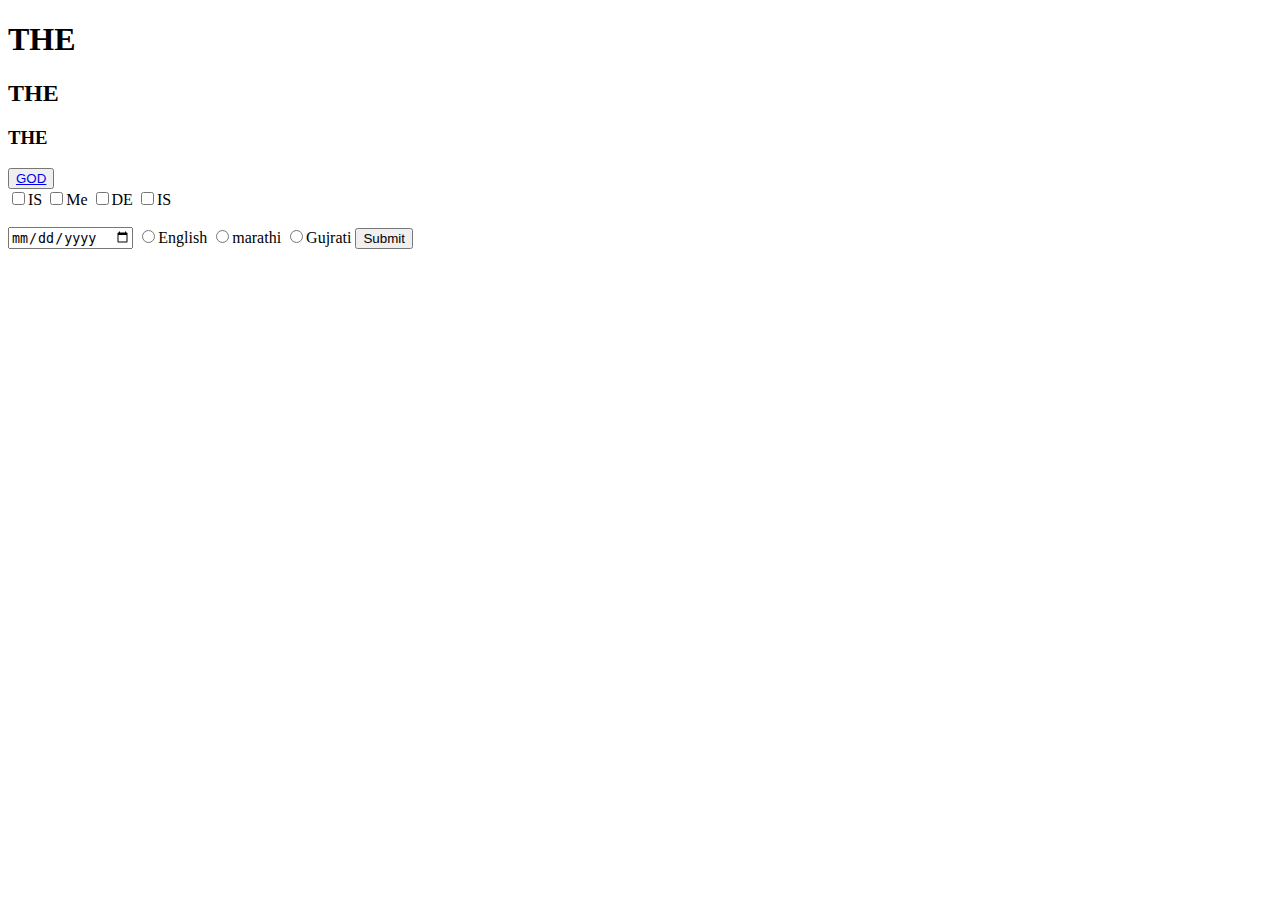
<file: code.html>
<!DOCTYPE html>
<html>
<head>
	<title>First Code</title>
</head>
<body>
<h1>THE</h1>
<h2>THE</h2>
<h3>THE</h3>
<button><a href="https://google.co.in">GOD</button></a> <br />

	<input type="checkbox" name="">IS 
	<input type="checkbox" name="">Me 
	<input type="checkbox" name="">DE 
	<input type="checkbox" name="">IS <br /><br />
<input type="date" name="">
<input type="radio" name="">English
<input type="radio" name="">marathi
<input type="radio" name="">Gujrati
<input type="submit" name="">
</body>
</html>
</file>
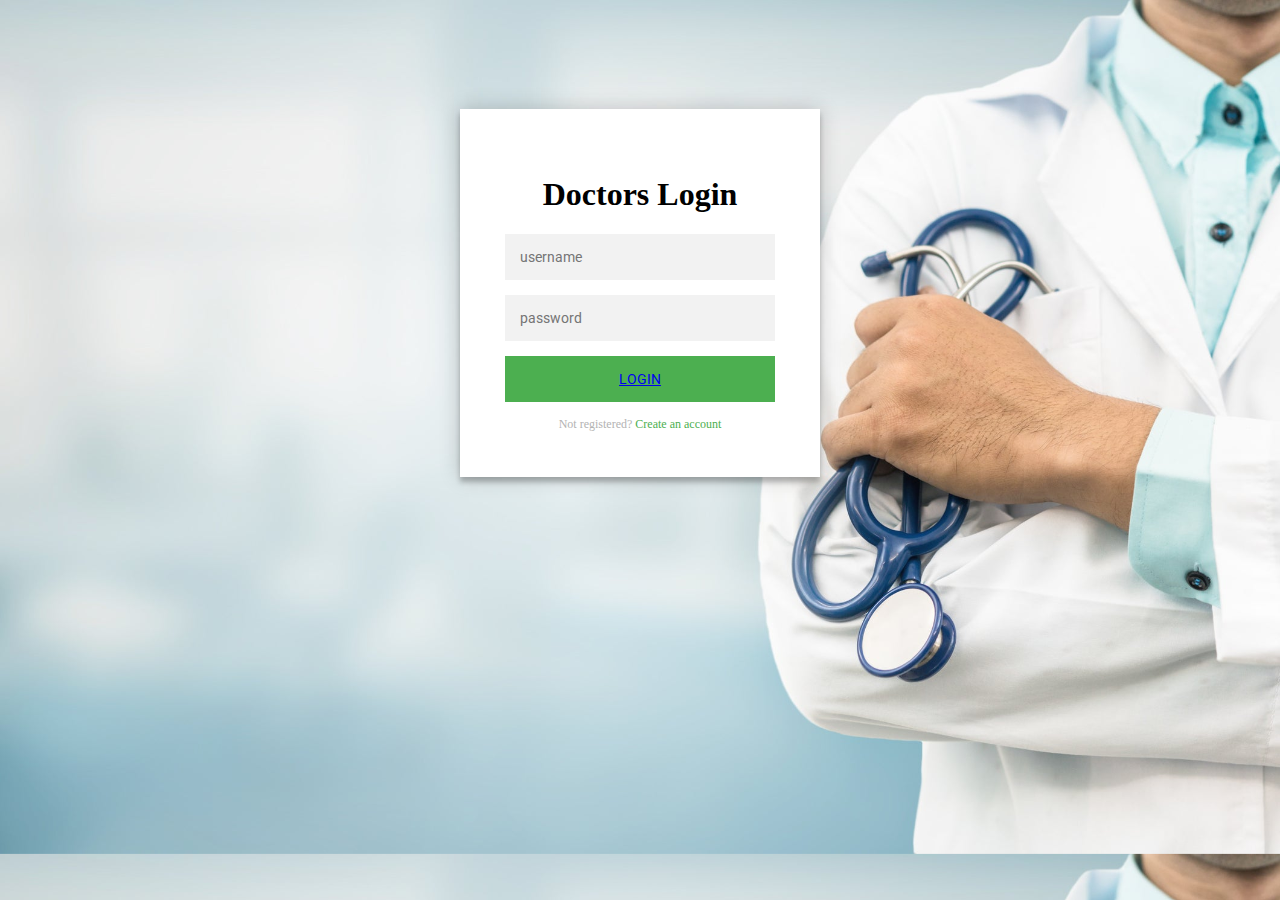
<file: doctorslogin.html>
<!DOCTYPE html>
<html>
<head>
<title>E-Case Paper</title>
<link rel="stylesheet" href="doctorslogin.css">
</head>
<body align="center">
<div class="whole">
<div class="login-page">
  <div class="form">
    <h1>Doctors Login</h1>
    <form class="login-form" action="login.php" method="POST">
      <input name="username" type="text" placeholder="username"/>
      <input name="password" type="password" placeholder="password"/>
      <button><a href="doctorsafterlogin.html">Login</button></a>
      <p class="message">Not registered? <a href="doctorssignupnew.html">Create an account</a></p>
    </form>
  </div>
</div>
</div>
</body>

</html>
</file>
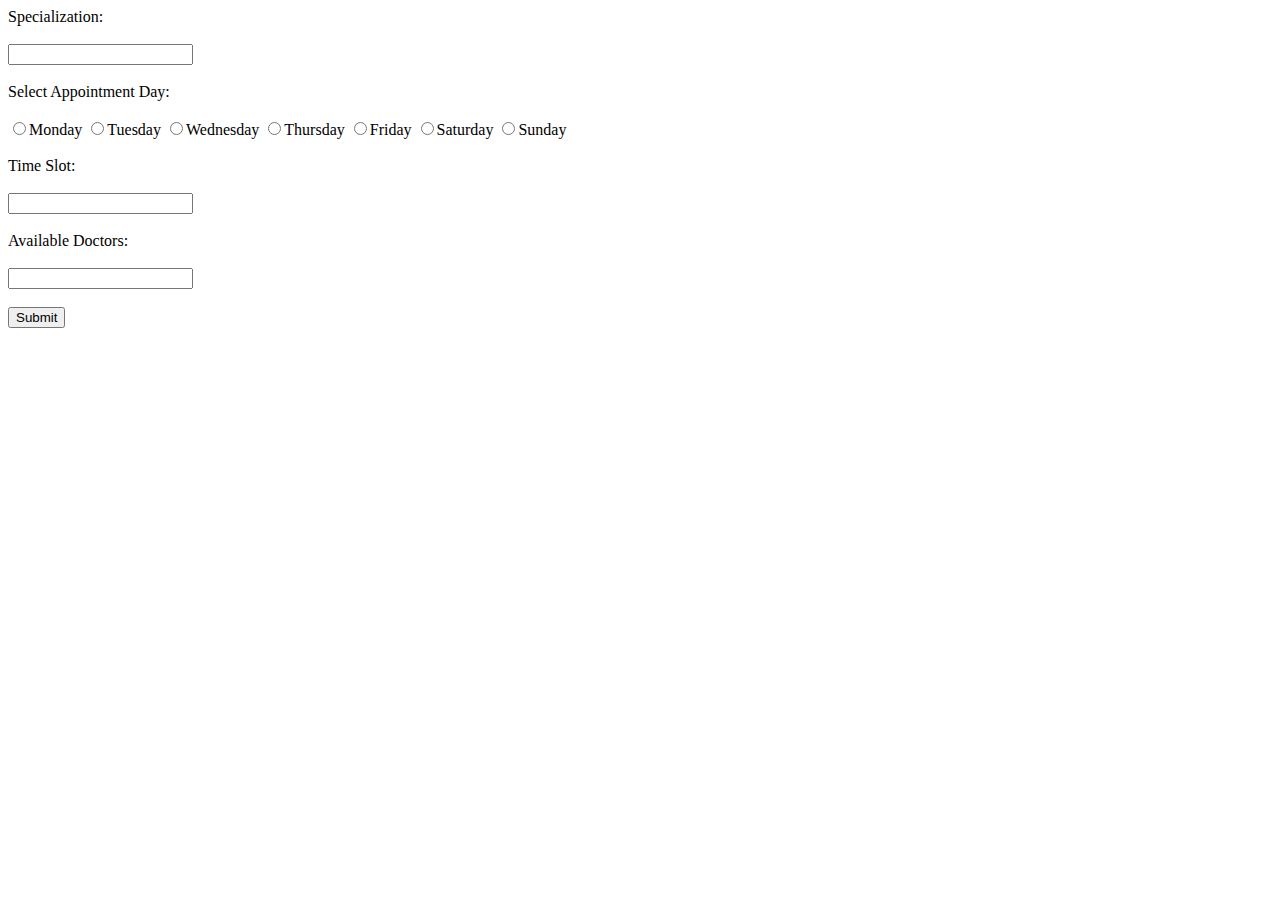
<file: patientsafterlogin.html>
<!DOCTYPE html>
<html>
<head>
	<title></title><body>
<label for="Specialization">Specialization:</label><br /><br /> 
<input type="text" list="Specialization" />
<datalist id="Specialization">
	<option value="General"></option>
	<option value="Dematologist"></option>
	<option value="Dentist"></option>
	<option value="Optologist"></option>
	<option value="ENT"></option>
	<option value="Gynacologist"></option>
</datalist><br /><br />

<label for="Select Appointment Day">Select Appointment Day:</label><br /><br />
<input name="gen" type="radio" value="Monday" required />Monday
<input name="gen" type="radio" value="Tuesday" required />Tuesday
<input name="gen" type="radio" value="Wednesday" required />Wednesday
<input name="gen" type="radio" value="Thursday" required />Thursday
<input name="gen" type="radio" value="Friday" required />Friday
<input name="gen" type="radio" value="Saturday" required />Saturday
<input name="gen" type="radio" value="Sunday" required />Sunday<br /><br />

<label for="Time Slot">Time Slot:</label><br /><br /> 
<input type="text" list="Time Slot" />
<datalist id="Time Slot">
	<option value="9:00 AM to 10:00 AM"></option>
	<option value="10:00 AM to 11:00 AM"></option>
	<option value="11:00 AM to 12:00 PM"></option>
	<option value="12:00 PM to 01:00 PM"></option>
	<option value="01:00 PM to 02:00 PM"></option>
	<option value="02:00 PM to 03:00 PM"></option>
	<option value="03:00 PM to 04:00 PM"></option>
	<option value="04:00 PM to 05:00 PM"></option>
</datalist><br /><br />

<label for="Available Doctors">Available Doctors:</label><br /><br /> 
<input type="text" list="Doctors" />
<datalist id="Doctors">
	<option value="Kulkarni"></option>
	<option value="Sawant"></option>
	<option value="Patankar"></option>
	<option value="Swaraj"></option>
	<option value="Kharade"></option>
	
</datalist><br /><br />



<input type="Submit">

</body>
</html>
</file>
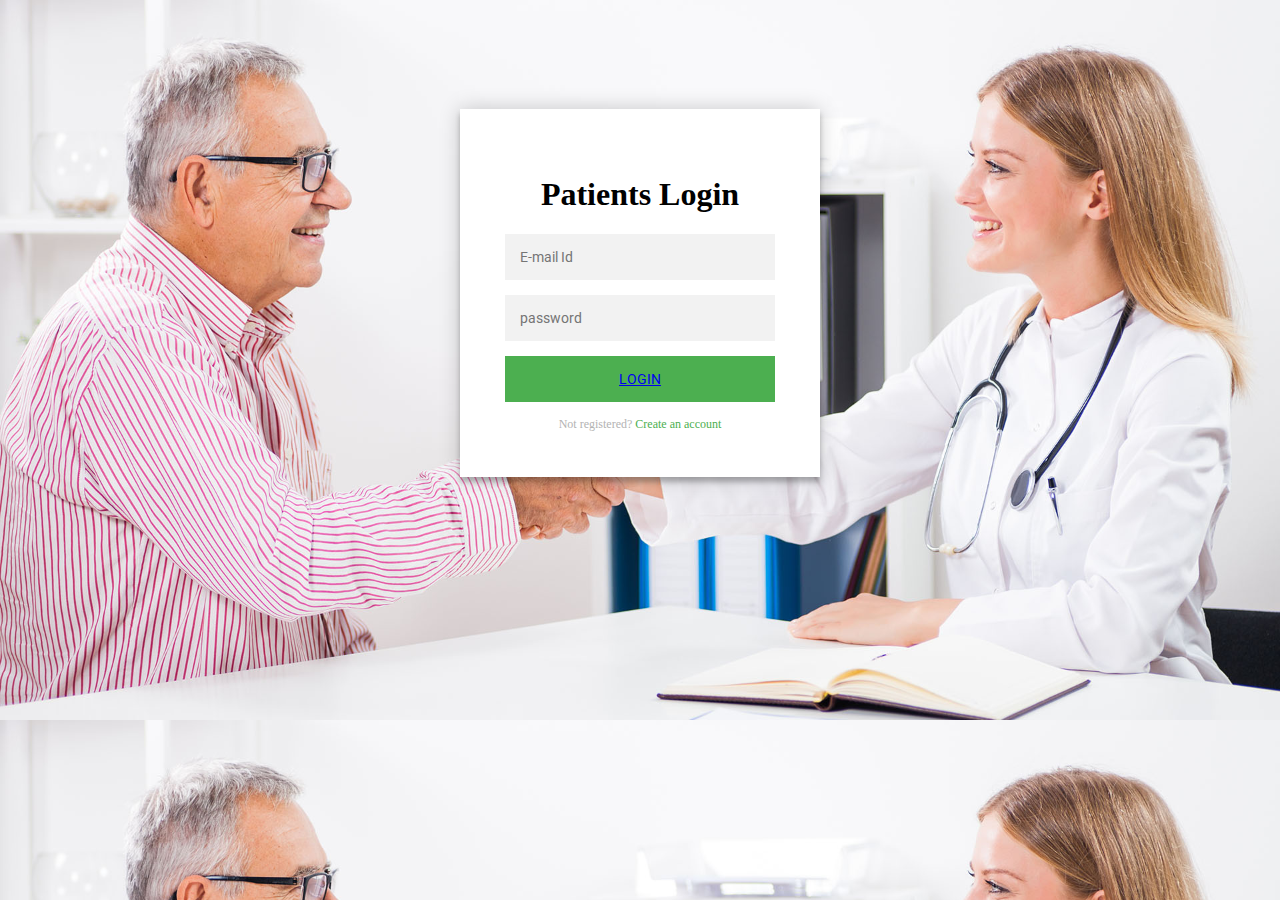
<file: patientslogin.html>
<!DOCTYPE html>
<html>
<head>
<title>Patients Login</title>
<link rel="stylesheet" href="patientslogin.css">
</head>
<body align="center">
<div class="login-page">
  <div class="form">
    <h1>Patients Login</h1>
     <form class="login-form" method="POST" action="login1.php">
      <input type="text" name="email" placeholder="E-mail Id"/>
      <input type="password" name="password" placeholder="password"/>
      <button type="LOGIN" name="LOGIN"><a href="C:\xampp\htdocs\patientsafterlogin.html">LOGIN</button></a>
      <p class="message">Not registered? <a href="C:\xampp\htdocs\patientssignupnew.html">Create an account</a></p>
    </form>
  </div>
</div>
</body>

</html>
</file>
<file: doctorslogin.css>
@import url(https://fonts.googleapis.com/css?family=Roboto:300);

.login-page {


  width: 360px;
  padding: 8% 0 0;
  margin: auto;
}
.form {
  position: relative;
  z-index: 1;
  background: #FFFFFF;
  max-width: 360px;
  margin: 0 auto 100px;
  padding: 45px;
  text-align: center;
  box-shadow: 0 0 20px 0 rgba(0, 0, 0, 0.2), 0 5px 5px 0 rgba(0, 0, 0, 0.24);
}
.form input {
  font-family: "Roboto", sans-serif;
  outline: 0;
  background: #f2f2f2;
  width: 100%;
  border: 0;
  margin: 0 0 15px;
  padding: 15px;
  box-sizing: border-box;
  font-size: 14px;
}
.form button {
  font-family: "Roboto", sans-serif;
  text-transform: uppercase;
  outline: 0;
  background: #4CAF50;
  width: 100%;
  border: 0;
  padding: 15px;
  color: #FFFFFF;
  font-size: 14px;
  -webkit-transition: all 0.3 ease;
  transition: all 0.3 ease;
  cursor: pointer;
}
.form button:hover,.form button:active,.form button:focus {
  background: #43A047;
}
.form .message {
  margin: 15px 0 0;
  color: #b3b3b3;
  font-size: 12px;
}
.form .message a {
  color: #4CAF50;
  text-decoration: none;
}
.form .register-form {
  display: none;
}
.container {

  position: relative;
  z-index: 1;
  max-width: 300px;
  margin: 0 auto;
}
.container:before, .container:after {
  content: "";
  display: block;
  clear: both;
}
.container .info {
  margin: 50px auto;
  text-align: center;
}
.container .info h1 {
  margin: 0 0 15px;
  padding: 0;
  font-size: 36px;
  font-weight: 300;
  color: #1a1a1a;
}
.container .info span {
  color: #4d4d4d;
  font-size: 12px;
}
.container .info span a {
  color: #000000;
  text-decoration: none;
}
.container .info span .fa {
  color: #EF3B3A;
}
body{
  background-image: url('doctor.jpg');
  background-size: 100%;

}
</file>
<file: patientslogin.css>
@import url(https://fonts.googleapis.com/css?family=Roboto:300);

.login-page {
  width: 360px;
  padding: 8% 0 0;
  margin: auto;
}
.form {
  position: relative;
  z-index: 1;
  background: #FFFFFF;
  max-width: 360px;
  margin: 0 auto 100px;
  padding: 45px;
  text-align: center;
  box-shadow: 0 0 20px 0 rgba(0, 0, 0, 0.2), 0 5px 5px 0 rgba(0, 0, 0, 0.24);
}
.form input {
  font-family: "Roboto", sans-serif;
  outline: 0;
  background: #f2f2f2;
  width: 100%;
  border: 0;
  margin: 0 0 15px;
  padding: 15px;
  box-sizing: border-box;
  font-size: 14px;
}
.form button {
  font-family: "Roboto", sans-serif;
  text-transform: uppercase;
  outline: 0;
  background: #4CAF50;
  width: 100%;
  border: 0;
  padding: 15px;
  color: #FFFFFF;
  font-size: 14px;
  -webkit-transition: all 0.3 ease;
  transition: all 0.3 ease;
  cursor: pointer;
}
.form button:hover,.form button:active,.form button:focus {
  background: #43A047;
}
.form .message {
  margin: 15px 0 0;
  color: #b3b3b3;
  font-size: 12px;
}
.form .message a {
  color: #4CAF50;
  text-decoration: none;
}
.form .register-form {
  display: none;
}
.container {
  position: relative;
  z-index: 1;
  max-width: 300px;
  margin: 0 auto;
}
.container:before, .container:after {
  content: "";
  display: block;
  clear: both;
}
.container .info {
  margin: 50px auto;
  text-align: center;
}
.container .info h1 {
  margin: 0 0 15px;
  padding: 0;
  font-size: 36px;
  font-weight: 300;
  color: #1a1a1a;
}
.container .info span {
  color: #4d4d4d;
  font-size: 12px;
}
.container .info span a {
  color: #000000;
  text-decoration: none;
}
.container .info span .fa {
  color: #EF3B3A;
}
body{
    background-image: url('patient.jpg');
  background-size: 100%;
  
  background-image-opacity: 0.5;  
}
</file>
